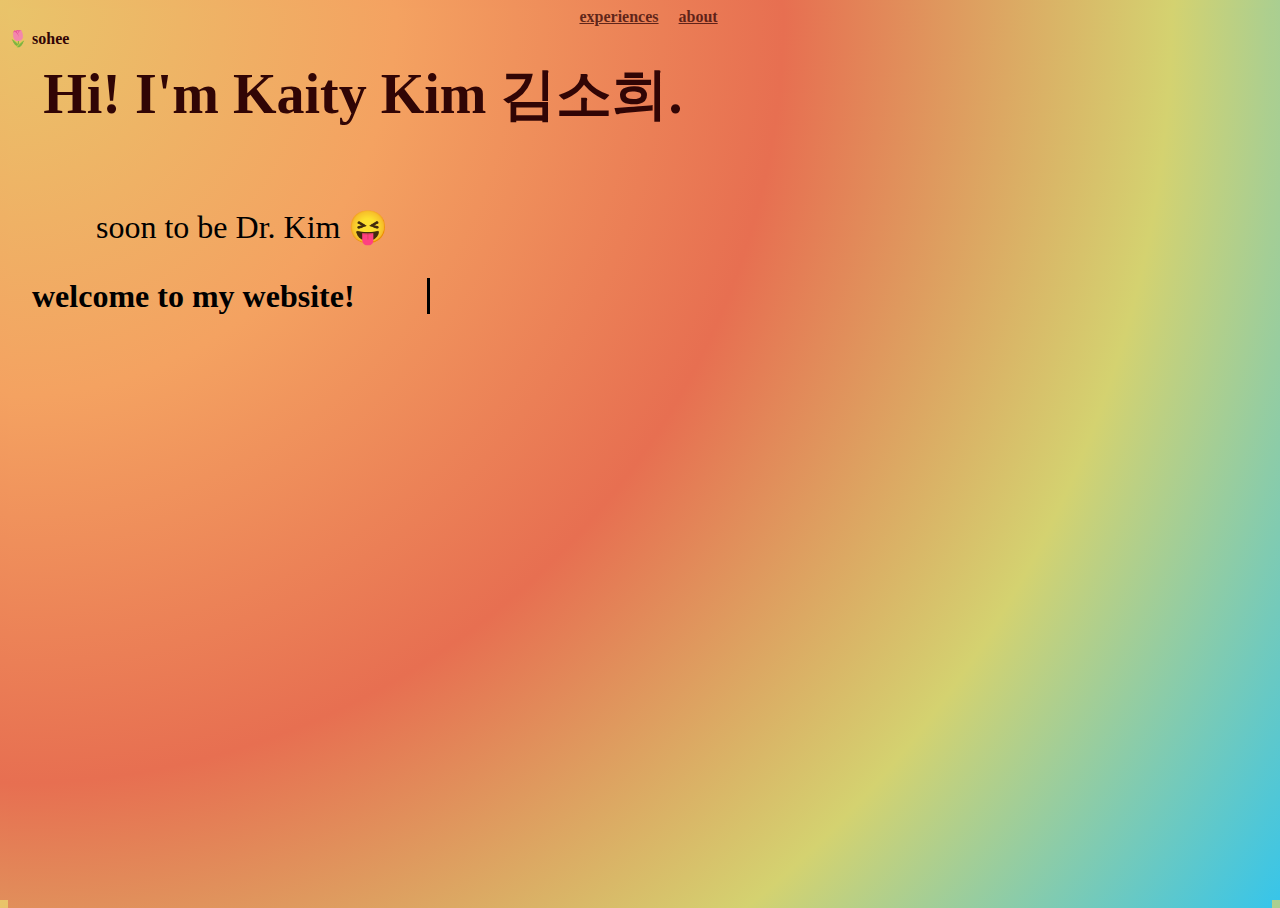
<file: index.html>
<!DOCTYPE html>
<html lang='en'>
<head>
    <title>Home Page</title>
    <!-- CITATION: Bootstrap Cover Page one-page skeleton - https://getbootstrap.com/docs/4.1/examples/cover/# -->
    <meta charset="utf-8">
    <meta name='viewport' content='width=device-width, initial-scale=1'> <!--mobile friendly bootstrap-->
    <!-- Bootstrap styles -->
    <link href="https://cdn.jsdelivr.net/npm/bootstrap@5.1.3/dist/css/bootstrap.min.css" rel="stylesheet" integrity="sha384-1BmE4kWBq78iYhFldvKuhfTAU6auU8tT94WrHftjDbrCEXSU1oBoqyl2QvZ6jIW3" crossorigin="anonymous">  
    <!-- Custom styles-->
    <link href='style.css' rel='stylesheet'>

    <script src="https://code.jquery.com/jquery-3.3.1.slim.min.js" integrity="sha384-q8i/X+965DzO0rT7abK41JStQIAqVgRVzpbzo5smXKp4YfRvH+8abtTE1Pi6jizo" crossorigin="anonymous"></script>
    <script src="https://cdn.jsdelivr.net/npm/popper.js@1.14.3/dist/umd/popper.min.js" integrity="sha384-ZMP7rVo3mIykV+2+9J3UJ46jBk0WLaUAdn689aCwoqbBJiSnjAK/l8WvCWPIPm49" crossorigin="anonymous"></script>
    <script src="https://cdn.jsdelivr.net/npm/bootstrap@4.1.3/dist/js/bootstrap.min.js" integrity="sha384-ChfqqxuZUCnJSK3+MXmPNIyE6ZbWh2IMqE241rYiqJxyMiZ6OW/JmZQ5stwEULTy" crossorigin="anonymous"></script>
    <script src="index.js"></script>
    <script src="index.min.js"></script>
    <script src='main.js'></script>

</head>

<body class='text-center'>
    <div class='cover-container d-flex w-100 h-100 p-3 mx-auto flex-column'>
        
        
        <!-- Header nav bar -->
        <header class='masthead mb-5'>

            <div class='inner'> 
                <a href='index.html'><h4 class='masthead-brand'> &#127799; sohee</h4></a>
                <nav class='nav nav-masthead justify-content-center'>
                    <a class='nav-link' href='experiences.html'>experiences</a>
                    <a class='nav-link' href='about.html'>about</a>
            </div>
        </header>

        <!-- Main Content for Home Page -->
        <main role='main' class='inner cover my-auto'>
            <h1 class='cover-heading'> Hi! I'm Kaity Kim 김소희. </h1>
            <p class='lead'>soon to be Dr. Kim &#128541;</p> 
            <div class='tt-holder'>
                <p class='tt'>welcome to my website!</p>
                <p class='tt'>feel free to reach out to me</p>
                <p class='tt'>i love meeting new people!</p>
                <p class='tt'>i play tennis</p>
                <p class='tt'>ice cream makes me happy</p>
                <h1 class='ttt'></h1>
            </div>            

            
           
        </main>
        
    </div>


    

  
</body>

</html>
</file>
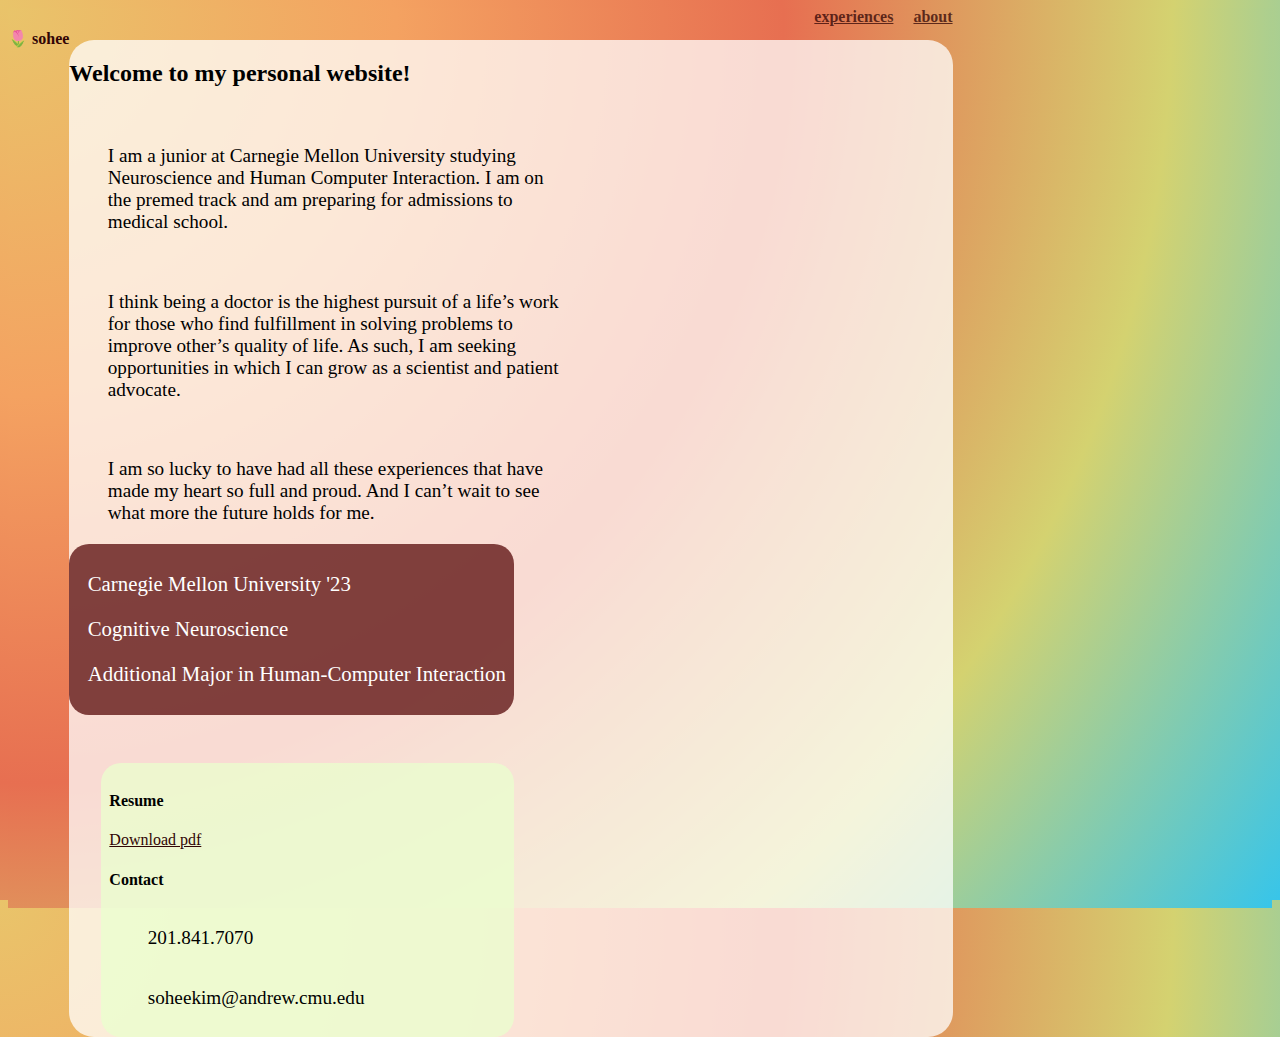
<file: about.html>
<!DOCTYPE html>
<html lang='en'>
<head>
    <title>Home Page</title>
    <meta charset="utf-8">
    <meta name='viewport' content='width=device-width, initial-scale=1'> <!--mobile friendly bootstrap-->
    <!-- Bootstrap styles -->
    <link href="https://cdn.jsdelivr.net/npm/bootstrap@5.1.3/dist/css/bootstrap.min.css" rel="stylesheet" integrity="sha384-1BmE4kWBq78iYhFldvKuhfTAU6auU8tT94WrHftjDbrCEXSU1oBoqyl2QvZ6jIW3" crossorigin="anonymous">  
    <!-- Custom styles-->
    <link href='style.css' rel='stylesheet'>

    <script src="https://code.jquery.com/jquery-3.3.1.slim.min.js" integrity="sha384-q8i/X+965DzO0rT7abK41JStQIAqVgRVzpbzo5smXKp4YfRvH+8abtTE1Pi6jizo" crossorigin="anonymous"></script>
    <script src="https://cdn.jsdelivr.net/npm/popper.js@1.14.3/dist/umd/popper.min.js" integrity="sha384-ZMP7rVo3mIykV+2+9J3UJ46jBk0WLaUAdn689aCwoqbBJiSnjAK/l8WvCWPIPm49" crossorigin="anonymous"></script>
    <script src="https://cdn.jsdelivr.net/npm/bootstrap@4.1.3/dist/js/bootstrap.min.js" integrity="sha384-ChfqqxuZUCnJSK3+MXmPNIyE6ZbWh2IMqE241rYiqJxyMiZ6OW/JmZQ5stwEULTy" crossorigin="anonymous"></script>
    <script src="index.js"></script>
    <script src="index.min.js"></script>
    <script src='main.js'></script>

</head>
<body class='text-center'>
    <div class='cover-container d-flex w-100 h-100 p-3 mx-auto flex-column'>
        
        
        <!-- Header nav bar -->
        <header class='masthead mb-5'>
            <div class='inner'> 
                <a href='index.html'><h4 class='masthead-brand'> &#127799; sohee</h4></a>
                <nav class='nav nav-masthead justify-content-center'>
                    <a class='nav-link' href='experiences.html'>experiences</a>
                    <a class='nav-link' href='about.html'>about</a>
                </nav>
            </div>
        </header>
        <!-- White Container -->
        <div id='flexx' class='whitecontainer d-flex w-auto h-auto'>
            <div class='container mx-3 about-text w-auto my-3'>
                <h2> Welcome to my personal website! </h2>
                <p> I am a junior at Carnegie Mellon University studying Neuroscience and Human Computer Interaction. I am on the premed track and am preparing for admissions to medical school.</p>
                <p>I think being a doctor is the highest pursuit of a life’s work for those who find fulfillment in solving problems to improve other’s quality of life. 
                    As such, I am seeking opportunities in which I can grow as a scientist and patient advocate.</p>
                <p>I am so lucky to have had all these experiences that have made my heart so full and proud. And I can’t wait to see what more the future holds for me.</p>
            </div>

            <div class='container my-4 w-auto '>
                <div class='resume-container w-auto mx-auto'> 
                    <p class='resume-text my-auto'>Carnegie Mellon University '23</p>
                    <p class='resume-text'>Cognitive Neuroscience</p>
                    <p class='resume-text'>Additional Major in Human-Computer Interaction</p>
                </div>
                <div class='transparent-container  w-auto mx-auto '>
                    <h4 class='my-3 mx-2'>Resume</h4> 
                    <a href='SoheeKim-CV .pdf' class='mx-5'> Download pdf </a>
                    <h4 class='my-4 mx-2'>Contact</h4> 
                    <p class='my-2'>201.841.7070</p>
                    <p class='my-2'> soheekim@andrew.cmu.edu</p> 
                </div>
            </div>
        </div>
     <div>


</html>
</file>
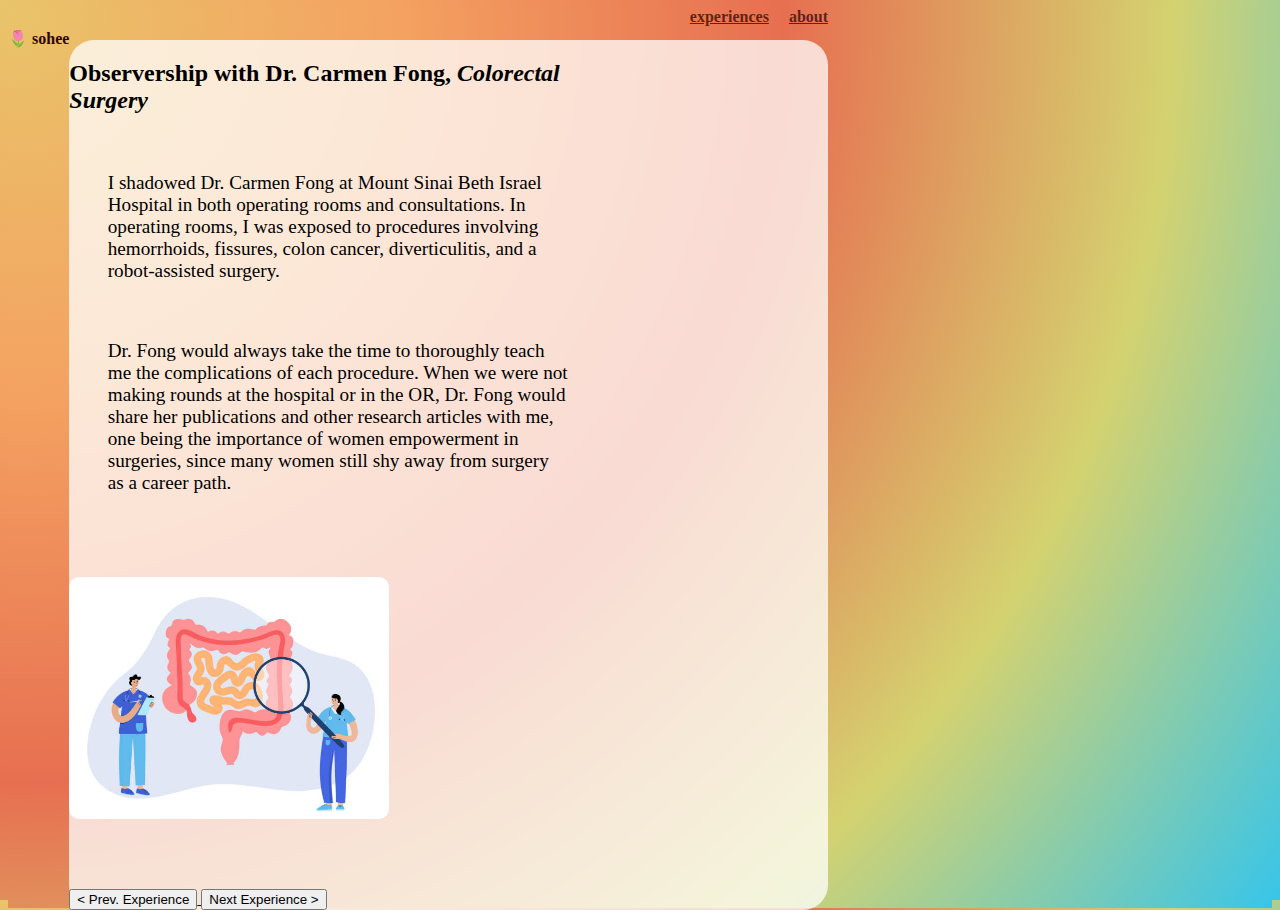
<file: carmen.html>
<!DOCTYPE html>
<html lang='en'>
<head>
    <title>Home Page</title>
    <meta charset="utf-8">
    <meta name='viewport' content='width=device-width, initial-scale=1'> <!--mobile friendly bootstrap-->
    <!-- Bootstrap styles -->
    <link href="https://cdn.jsdelivr.net/npm/bootstrap@5.1.3/dist/css/bootstrap.min.css" rel="stylesheet" integrity="sha384-1BmE4kWBq78iYhFldvKuhfTAU6auU8tT94WrHftjDbrCEXSU1oBoqyl2QvZ6jIW3" crossorigin="anonymous">  
    <!-- Custom styles-->
    <link href='style.css' rel='stylesheet'>

    <script src="https://code.jquery.com/jquery-3.3.1.slim.min.js" integrity="sha384-q8i/X+965DzO0rT7abK41JStQIAqVgRVzpbzo5smXKp4YfRvH+8abtTE1Pi6jizo" crossorigin="anonymous"></script>
    <script src="https://cdn.jsdelivr.net/npm/popper.js@1.14.3/dist/umd/popper.min.js" integrity="sha384-ZMP7rVo3mIykV+2+9J3UJ46jBk0WLaUAdn689aCwoqbBJiSnjAK/l8WvCWPIPm49" crossorigin="anonymous"></script>
    <script src="https://cdn.jsdelivr.net/npm/bootstrap@4.1.3/dist/js/bootstrap.min.js" integrity="sha384-ChfqqxuZUCnJSK3+MXmPNIyE6ZbWh2IMqE241rYiqJxyMiZ6OW/JmZQ5stwEULTy" crossorigin="anonymous"></script>
    <script src="index.js"></script>
    <script src="index.min.js"></script>
    <script src='main.js'></script>

</head>
<body class='text-center'>
    <!-- CITATION: Bootstrap Card Deck - https://getbootstrap.com/docs/4.0/components/card/#card-decks -->
    <div class='cover-container d-flex w-100 h-100 p-3 mx-auto flex-column'>
        <!-- Header nav bar -->
        <header class='masthead mb-5'>
            <div class='inner'> 
                <a href='index.html'><h4 class='masthead-brand'> &#127799; sohee</h4></a>
                <nav class='nav nav-masthead justify-content-center'>
                    <a class='nav-link' href='experiences.html'>experiences</a>
                    <a class='nav-link' href='about.html'>about</a>
                </nav>
            </div>
        </header>

        <!-- White Container -->
        <div id='flexx'  class='whitecontainer d-flex w-200 h-auto' >
            <div class='container about-text my-3'>
                <h2> Observership with Dr. Carmen Fong, <em>Colorectal Surgery</em></h2>

                <p>I shadowed Dr. Carmen Fong at Mount Sinai Beth Israel Hospital in both operating rooms and consultations. In operating rooms, I was exposed to procedures involving hemorrhoids, fissures, colon cancer, diverticulitis, and a robot-assisted surgery. </p>
                <p> Dr. Fong would always take the time to thoroughly teach me the complications of each procedure. When we were not making rounds at the hospital or in the OR, Dr. Fong would share her publications and other research articles with me, one being the importance of women empowerment in surgeries, since many women still shy away from surgery as a career path. </p>
              
            </div>

            <div class='container w-50 my-4'>
                <div class=' mx-auto'> 
                    <img src="colon.jpeg" class="img-fluid details-img shadow" alt="colon cancer clipart">

                </div>
                <div class='p-5 mx-auto'>
                    <a href='soojin.html'>
                        <button type="button" class="btn btn-primary shadow-sm"> < Prev. Experience </button>
                    </a>
                    <a href='docs.html'>
                        <button type="button" class="btn btn-primary shadow-sm"> Next Experience > </button>
                    </a> 

                </div>
            </div>
        </div>
</body>

</html>
</file>
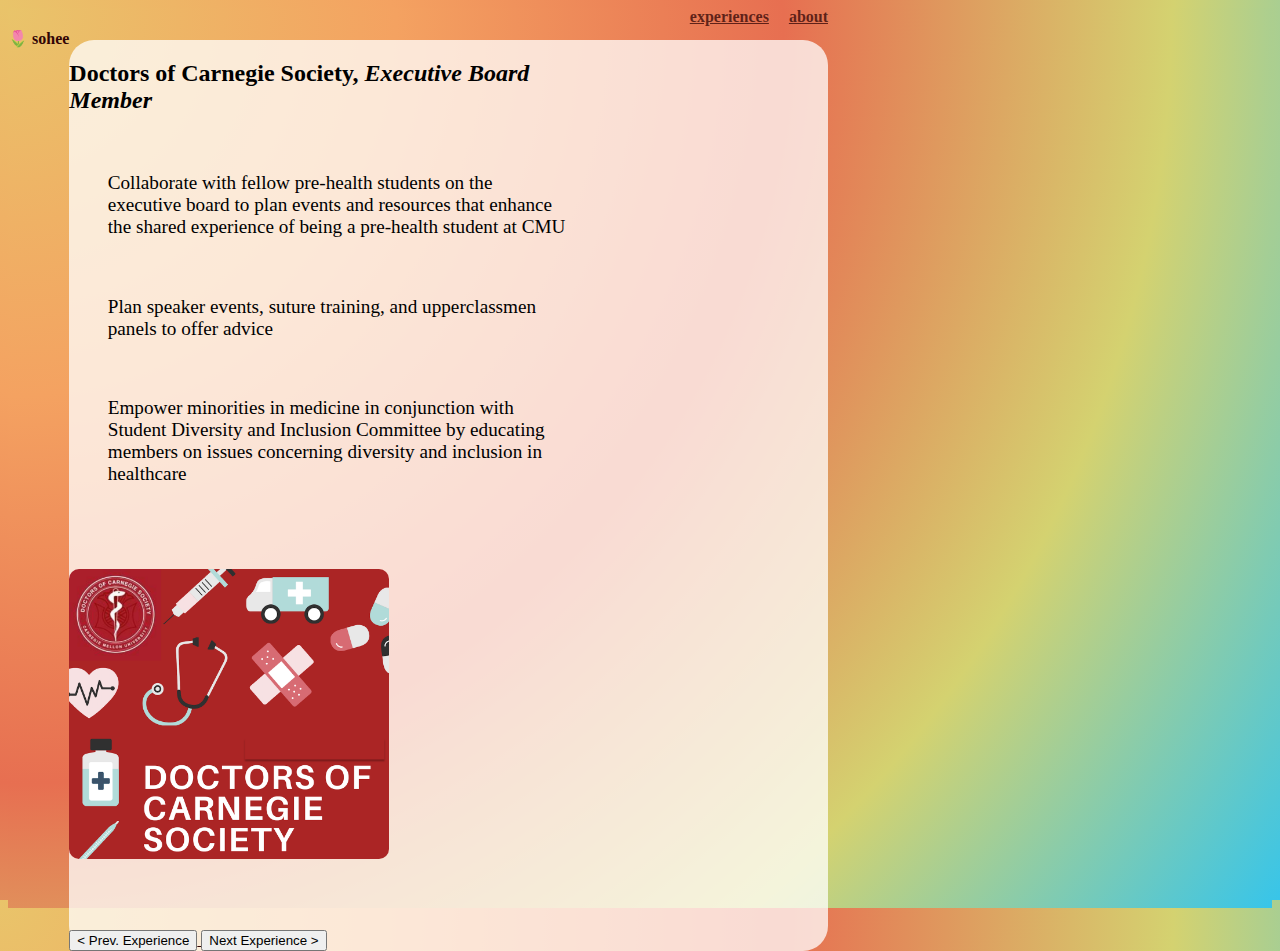
<file: docs.html>
<!DOCTYPE html>
<html lang='en'>
<head>
    <title>Home Page</title>
    <meta charset="utf-8">
    <meta name='viewport' content='width=device-width, initial-scale=1'> <!--mobile friendly bootstrap-->
    <!-- Bootstrap styles -->
    <link href="https://cdn.jsdelivr.net/npm/bootstrap@5.1.3/dist/css/bootstrap.min.css" rel="stylesheet" integrity="sha384-1BmE4kWBq78iYhFldvKuhfTAU6auU8tT94WrHftjDbrCEXSU1oBoqyl2QvZ6jIW3" crossorigin="anonymous">  
    <!-- Custom styles-->
    <link href='style.css' rel='stylesheet'>

    <script src="https://code.jquery.com/jquery-3.3.1.slim.min.js" integrity="sha384-q8i/X+965DzO0rT7abK41JStQIAqVgRVzpbzo5smXKp4YfRvH+8abtTE1Pi6jizo" crossorigin="anonymous"></script>
    <script src="https://cdn.jsdelivr.net/npm/popper.js@1.14.3/dist/umd/popper.min.js" integrity="sha384-ZMP7rVo3mIykV+2+9J3UJ46jBk0WLaUAdn689aCwoqbBJiSnjAK/l8WvCWPIPm49" crossorigin="anonymous"></script>
    <script src="https://cdn.jsdelivr.net/npm/bootstrap@4.1.3/dist/js/bootstrap.min.js" integrity="sha384-ChfqqxuZUCnJSK3+MXmPNIyE6ZbWh2IMqE241rYiqJxyMiZ6OW/JmZQ5stwEULTy" crossorigin="anonymous"></script>
    <script src="index.js"></script>
    <script src="index.min.js"></script>
    <script src='main.js'></script>

</head>
<body class='text-center'>
    <!-- CITATION: Bootstrap Card Deck - https://getbootstrap.com/docs/4.0/components/card/#card-decks -->
    <div class='cover-container d-flex w-100 h-100 p-3 mx-auto flex-column'>
        <!-- Header nav bar -->
        <header class='masthead mb-5'>
            <div class='inner'> 
                <a href='index.html'><h4 class='masthead-brand'> &#127799; sohee</h4></a>
                <nav class='nav nav-masthead justify-content-center'>
                    <a class='nav-link' href='experiences.html'>experiences</a>
                    <a class='nav-link' href='about.html'>about</a>
                </nav>
            </div>
        </header>

        <!-- White Container -->
        <div id='flexx' class='whitecontainer d-flex w-200 h-auto' >
            <div class='container about-text my-3'>
                <h2> Doctors of Carnegie Society, <em>Executive Board Member</em></h2>
                <p>Collaborate with fellow pre-health students on the executive board to plan events and resources that enhance the shared experience of being a pre-health student at CMU</p>
                <p>Plan speaker events, suture training, and upperclassmen panels to offer advice</p>
                <p>Empower minorities in medicine in conjunction with Student Diversity and Inclusion
                    Committee by educating members on issues concerning diversity and inclusion in healthcare</p>
            </div>

            <div class='container w-50 my-4'>
                <div class=' mx-auto'> 
                    <img src="docs.png" class="img-fluid details-img shadow" alt="colon cancer clipart">

                </div>
                <div class='p-5 mx-auto'>
                    <a href='carmen.html'>
                        <button type="button" class="btn btn-primary shadow-sm"> < Prev. Experience </button>
                    </a>
                    <a href='kasa.html'>
                        <button type="button" class="btn btn-primary shadow-sm"> Next Experience > </button>
                    </a> 

                </div>
            </div>
        </div>
</body>

</html>
</file>
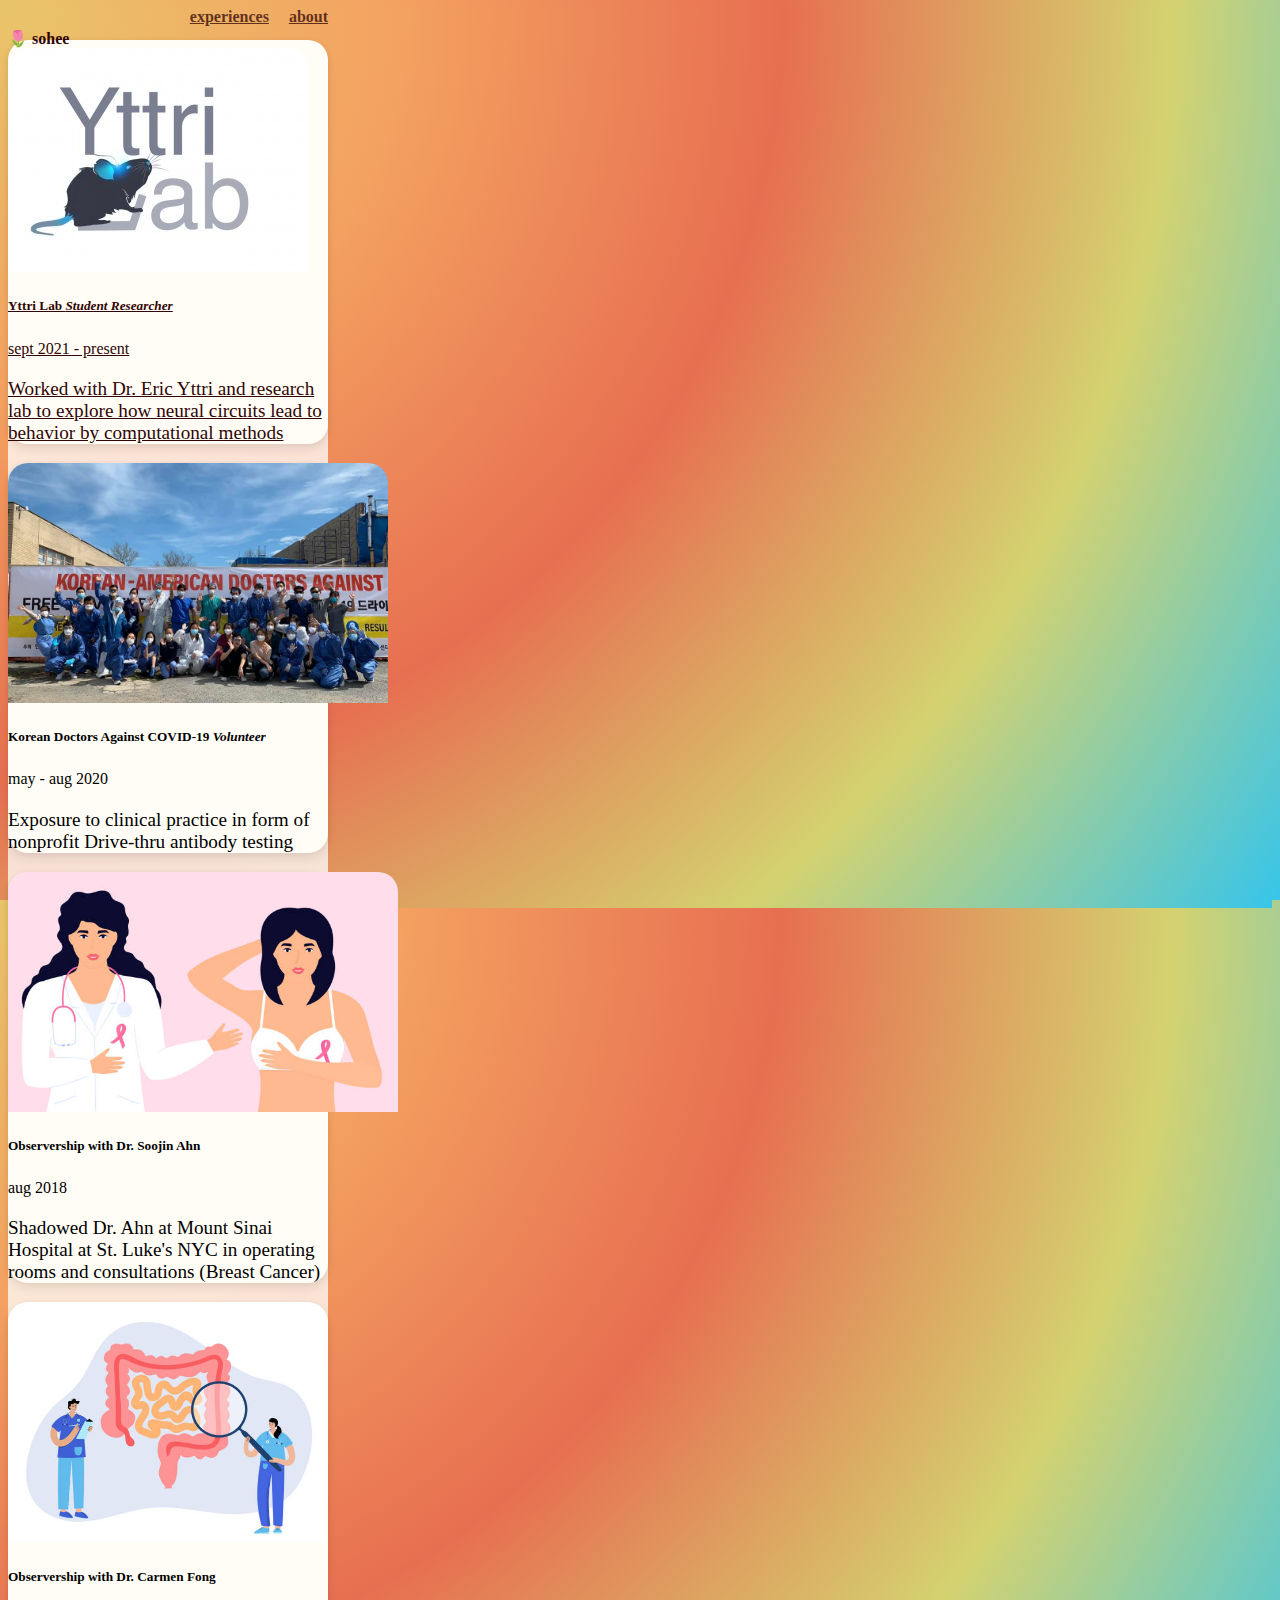
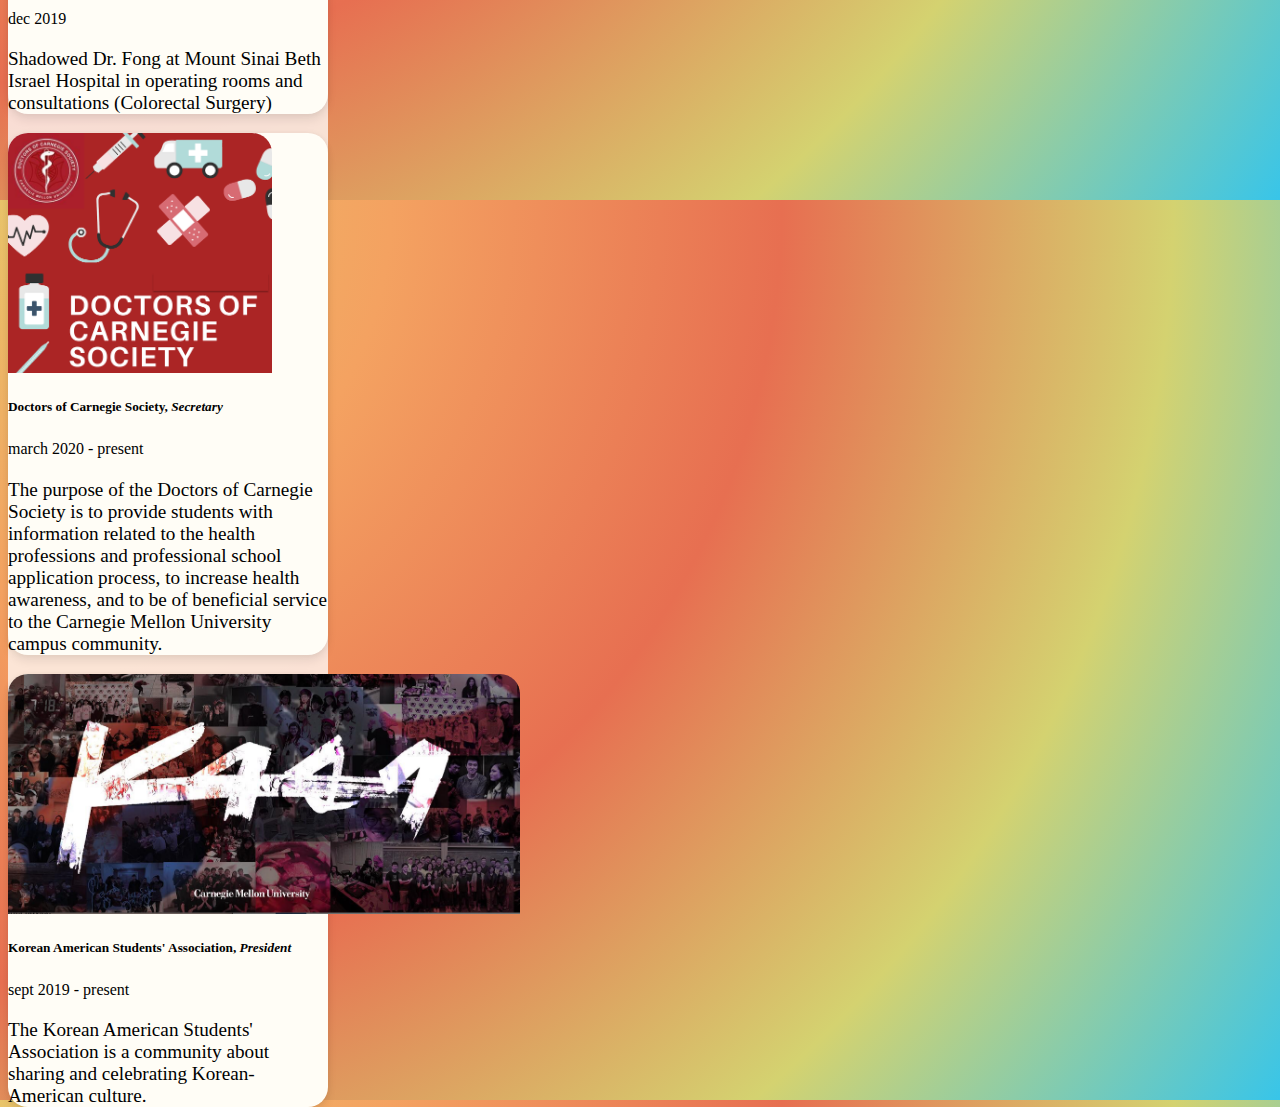
<file: experiences.html>
<!DOCTYPE html>
<html lang='en'>
<head>
    <title>Home Page</title>
    <meta charset="utf-8">
    <meta name='viewport' content='width=device-width, initial-scale=1'> <!--mobile friendly bootstrap-->
    <!-- Bootstrap styles -->
    <link href="https://cdn.jsdelivr.net/npm/bootstrap@5.1.3/dist/css/bootstrap.min.css" rel="stylesheet" integrity="sha384-1BmE4kWBq78iYhFldvKuhfTAU6auU8tT94WrHftjDbrCEXSU1oBoqyl2QvZ6jIW3" crossorigin="anonymous">  
    <!-- Custom styles-->
    <link href='style.css' rel='stylesheet'>

    <script src="https://code.jquery.com/jquery-3.3.1.slim.min.js" integrity="sha384-q8i/X+965DzO0rT7abK41JStQIAqVgRVzpbzo5smXKp4YfRvH+8abtTE1Pi6jizo" crossorigin="anonymous"></script>
    <script src="https://cdn.jsdelivr.net/npm/popper.js@1.14.3/dist/umd/popper.min.js" integrity="sha384-ZMP7rVo3mIykV+2+9J3UJ46jBk0WLaUAdn689aCwoqbBJiSnjAK/l8WvCWPIPm49" crossorigin="anonymous"></script>
    <script src="https://cdn.jsdelivr.net/npm/bootstrap@4.1.3/dist/js/bootstrap.min.js" integrity="sha384-ChfqqxuZUCnJSK3+MXmPNIyE6ZbWh2IMqE241rYiqJxyMiZ6OW/JmZQ5stwEULTy" crossorigin="anonymous"></script>
    <script src="index.js"></script>
    <script src="index.min.js"></script>
    <script src='main.js'></script>

</head>
<body class='text-center'>
    <!-- CITATION: Bootstrap Card Deck - https://getbootstrap.com/docs/4.0/components/card/#card-decks -->
    <div class='cover-container d-flex w-100 h-100 p-3 mx-auto flex-column'>
        <!-- Header nav bar -->
        <header class='masthead mb-5'>
            <div class='inner'> 
                <a href='index.html'><h4 class='masthead-brand'> &#127799; sohee</h4></a>
                <nav class='nav nav-masthead justify-content-center'>
                    <a class='nav-link' href='experiences.html'>experiences</a>
                    <a class='nav-link' href='about.html'>about</a>
                </nav>
            </div>
        </header>

        <!-- White Container -->
        <div class='whitecontainer d-flex w-200 h-auto' >
            <div class="row row-cols-1 row-cols-md-3 my-3 mx-3">
                <div class="col mb-5">
                    <!-- Yttri Lab Card 1 -->
                    <div class="card ">
                        <a class="card-block stretched-link text-decoration-none" href='yttri.html'>
                            <img src="yttrilab.jpeg" class="card-img-top " alt="Yttri Lab image">
                            <div class="card-body ">
                                <h5 class="card-title">Yttri Lab <em>Student Researcher</em></h5>
                                <p class="card-text"><small class="text-muted">sept 2021 - present</small></p>
                                <p class="card-text">Worked with Dr. Eric Yttri and research lab to explore how neural circuits lead to behavior by computational methods</p>
                            </div>
                        </a>
                    </div>
                </div>
                <div class="col mb-4">
                    <!-- KDACovid19 Card 2 -->
                    <div class="card">
                        <a class="card-block stretched-link text-decoration-none" href='kdac.html'></a>
                            <img src="kdacovid.jpeg" class="card-img-top " alt="KDACovid19 image">
                            <div class="card-body ">
                            <h5 class="card-title">Korean Doctors Against COVID-19 <em>Volunteer</em></h5>
                            <p class="card-text"><small class="text-muted">may - aug 2020</small></p>

                            <p class="card-text">Exposure to clinical practice in form of nonprofit Drive-thru antibody testing</p>
                            </div>
                        </a>
                    </div>
                </div>
                <div class="col mb-4">
                    <!-- Observership Card 3 -->
                    <div class="card">
                        <a class="card-block stretched-link text-decoration-none" href='soojin.html'></a>
                            <img src="breastCancer.jpeg" class="card-img-top" alt="Breast Cancer clipart">
                            <div class="card-body">
                            <h5 class="card-title">Observership with Dr. Soojin Ahn</h5>
                            <p class="card-text"><small class="text-muted">aug 2018</small></p>
                            <p class="card-text">Shadowed Dr. Ahn at Mount Sinai Hospital at St. Luke's NYC in operating rooms and consultations (Breast Cancer)</p>
                            </div>
                        </a>
                    </div>
                </div>
                <div class="col mb-4">
                    <!-- Observership Card 4 -->
                    <div class="card">
                        <a class="card-block stretched-link text-decoration-none" href='carmen.html'></a>
                            <img src="colon.jpeg" class="card-img-top" alt="Colon cancer clipart">
                            <div class="card-body">
                            <h5 class="card-title">Observership with Dr. Carmen Fong</h5>
                            <p class="card-text"><small class="text-muted">dec 2019</small></p>
                            <p class="card-text">Shadowed Dr. Fong at Mount Sinai Beth Israel Hospital in operating rooms and consultations (Colorectal Surgery)</p>
                            </div>
                        </a>
                    </div>
                </div>
                <div class="col mb-4">
                    <!-- DOCS Card 5 -->
                    <div class="card">
                        <a class="card-block stretched-link text-decoration-none" href='docs.html'></a>
                            <img src="docs.png" class="card-img-top" alt="DOCSclipart">
                            <div class="card-body">
                            <h5 class="card-title">Doctors of Carnegie Society, <em>Secretary</em></h5>
                            <p class="card-text"><small class="text-muted">march 2020 - present </small></p>
                            <p class="card-text">The purpose of the Doctors of Carnegie Society is to provide students with information related to the health professions and professional school application process, to increase health awareness, and to be of beneficial service to the Carnegie Mellon University campus community. </p>
                            </div>
                        </a>
                    </div>
                </div>
                <div class="col mb-4">
                    <!-- KASA Card 5 -->
                    <div class="card">
                        <a class="card-block stretched-link text-decoration-none" href='kasa.html'></a>
                            <img src="kasa.png" class="card-img-top" alt="KASA clipart">
                            <div class="card-body">
                            <h5 class="card-title">Korean American Students' Association, <em>President</em></h5>
                            <p class="card-text"><small class="text-muted">sept 2019 - present </small></p>
                            <p class="card-text">The Korean American Students' Association is a community about sharing and celebrating Korean-American culture. </p>
                            </div>
                        </a>
                    </div>
                </div>
              </div>
            
       </div>
    <div>
</body>

</html>
</file>
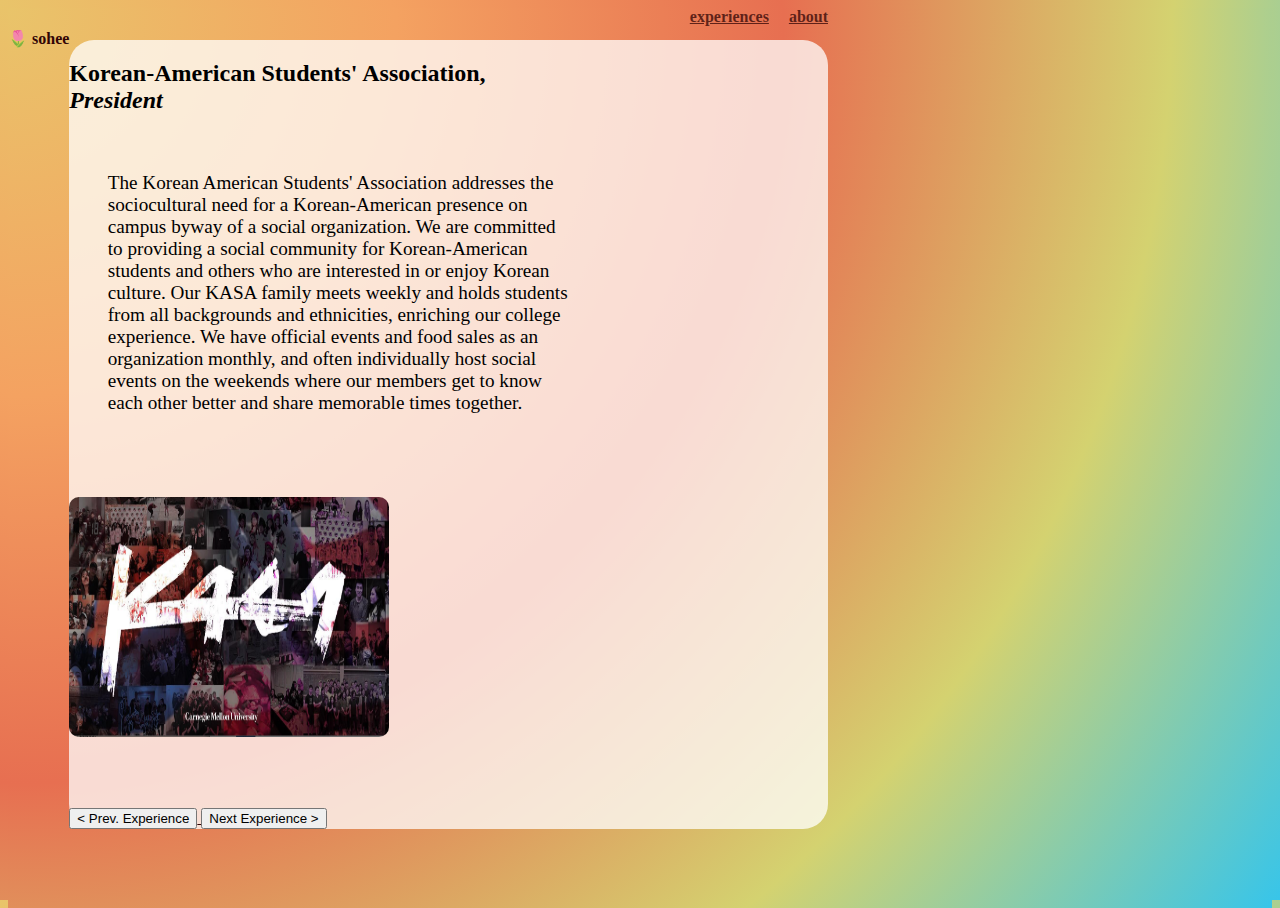
<file: kasa.html>
<!DOCTYPE html>
<html lang='en'>
<head>
    <title>Home Page</title>
    <meta charset="utf-8">
    <meta name='viewport' content='width=device-width, initial-scale=1'> <!--mobile friendly bootstrap-->
    <!-- Bootstrap styles -->
    <link href="https://cdn.jsdelivr.net/npm/bootstrap@5.1.3/dist/css/bootstrap.min.css" rel="stylesheet" integrity="sha384-1BmE4kWBq78iYhFldvKuhfTAU6auU8tT94WrHftjDbrCEXSU1oBoqyl2QvZ6jIW3" crossorigin="anonymous">  
    <!-- Custom styles-->
    <link href='style.css' rel='stylesheet'>

    <script src="https://code.jquery.com/jquery-3.3.1.slim.min.js" integrity="sha384-q8i/X+965DzO0rT7abK41JStQIAqVgRVzpbzo5smXKp4YfRvH+8abtTE1Pi6jizo" crossorigin="anonymous"></script>
    <script src="https://cdn.jsdelivr.net/npm/popper.js@1.14.3/dist/umd/popper.min.js" integrity="sha384-ZMP7rVo3mIykV+2+9J3UJ46jBk0WLaUAdn689aCwoqbBJiSnjAK/l8WvCWPIPm49" crossorigin="anonymous"></script>
    <script src="https://cdn.jsdelivr.net/npm/bootstrap@4.1.3/dist/js/bootstrap.min.js" integrity="sha384-ChfqqxuZUCnJSK3+MXmPNIyE6ZbWh2IMqE241rYiqJxyMiZ6OW/JmZQ5stwEULTy" crossorigin="anonymous"></script>
    <script src="index.js"></script>
    <script src="index.min.js"></script>
    <script src='main.js'></script>

</head>
<body class='text-center'>
    <!-- CITATION: Bootstrap Card Deck - https://getbootstrap.com/docs/4.0/components/card/#card-decks -->
    <div class='cover-container d-flex w-100 h-100 p-3 mx-auto flex-column'>
        <!-- Header nav bar -->
        <header class='masthead mb-5'>
            <div class='inner'> 
                <a href='index.html'><h4 class='masthead-brand'> &#127799; sohee</h4></a>
                <nav class='nav nav-masthead justify-content-center'>
                    <a class='nav-link' href='experiences.html'>experiences</a>
                    <a class='nav-link' href='about.html'>about</a>
                </nav>
            </div>
        </header>

        <!-- White Container -->
        <div id='flexx'  class='whitecontainer d-flex w-200 h-auto' >
            <div class='container about-text my-3'>
                <h2> Korean-American Students' Association, <em>President</em></h2>
                <p>The Korean American Students' Association addresses the sociocultural need for a Korean-American presence on campus byway of a social organization. We are committed to providing a social community for Korean-American students and others who are interested in or enjoy Korean culture. Our KASA family meets weekly and holds students from all backgrounds and ethnicities, enriching our college experience. We have official events and food sales as an organization monthly, and often individually host social events on the weekends where our members get to know each other better and share memorable times together.</p>
                
            </div>

            <div class='container w-50 my-4'>
                <div class=' mx-auto'> 
                    <img src="kasa.png" class="img-fluid details-img shadow" alt="colon cancer clipart">

                </div>
                <div class='p-5 mx-auto'>
                    <a href='docs.html'>
                        <button type="button" class="btn btn-primary shadow-sm"> < Prev. Experience </button>
                    </a>
                    <button type="button" class="btn btn-secondary shadow-sm"> Next Experience > </button>

                </div>
            </div>
        </div>
</body>

</html>
</file>
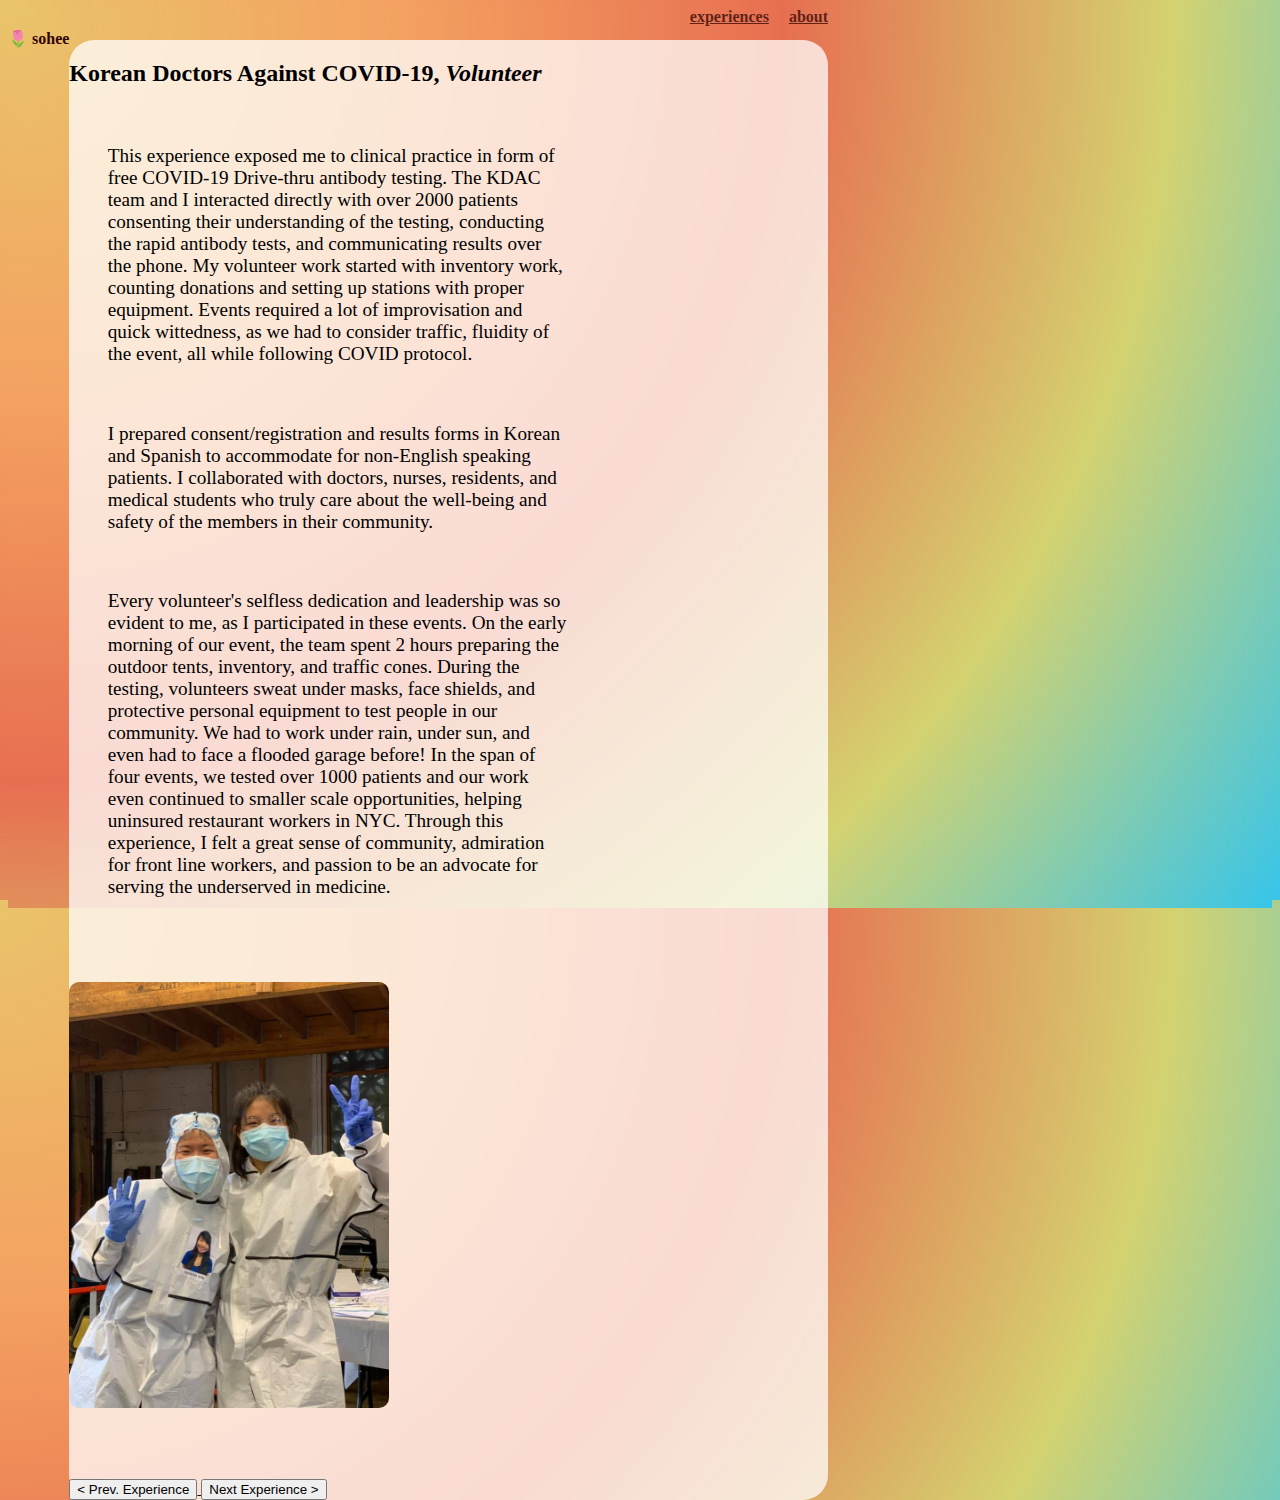
<file: kdac.html>
<!DOCTYPE html>
<html lang='en'>
<head>
    <title>Home Page</title>
    <meta charset="utf-8">
    <meta name='viewport' content='width=device-width, initial-scale=1'> <!--mobile friendly bootstrap-->
    <!-- Bootstrap styles -->
    <link href="https://cdn.jsdelivr.net/npm/bootstrap@5.1.3/dist/css/bootstrap.min.css" rel="stylesheet" integrity="sha384-1BmE4kWBq78iYhFldvKuhfTAU6auU8tT94WrHftjDbrCEXSU1oBoqyl2QvZ6jIW3" crossorigin="anonymous">  
    <!-- Custom styles-->
    <link href='style.css' rel='stylesheet'>

    <script src="https://code.jquery.com/jquery-3.3.1.slim.min.js" integrity="sha384-q8i/X+965DzO0rT7abK41JStQIAqVgRVzpbzo5smXKp4YfRvH+8abtTE1Pi6jizo" crossorigin="anonymous"></script>
    <script src="https://cdn.jsdelivr.net/npm/popper.js@1.14.3/dist/umd/popper.min.js" integrity="sha384-ZMP7rVo3mIykV+2+9J3UJ46jBk0WLaUAdn689aCwoqbBJiSnjAK/l8WvCWPIPm49" crossorigin="anonymous"></script>
    <script src="https://cdn.jsdelivr.net/npm/bootstrap@4.1.3/dist/js/bootstrap.min.js" integrity="sha384-ChfqqxuZUCnJSK3+MXmPNIyE6ZbWh2IMqE241rYiqJxyMiZ6OW/JmZQ5stwEULTy" crossorigin="anonymous"></script>
    <script src="index.js"></script>
    <script src="index.min.js"></script>
    <script src='main.js'></script>

</head>
<body class='text-center'>
    <!-- CITATION: Bootstrap Card Deck - https://getbootstrap.com/docs/4.0/components/card/#card-decks -->
    <div class='cover-container d-flex w-100 h-100 p-3 mx-auto flex-column'>
        <!-- Header nav bar -->
        <header class='masthead mb-5'>
            <div class='inner'> 
                <a href='index.html'><h4 class='masthead-brand'> &#127799; sohee</h4></a>
                <nav class='nav nav-masthead justify-content-center'>
                    <a class='nav-link' href='experiences.html'>experiences</a>
                    <a class='nav-link' href='about.html'>about</a>
                </nav>
            </div>
        </header>

        <!-- White Container -->
        <div id='flexx'  class='whitecontainer d-flex w-200 h-auto' >
            <div class='container about-text my-3'>
                <h2> Korean Doctors Against COVID-19, <em> Volunteer</em> </h2>
                <p> This experience exposed me to clinical practice in form of free COVID-19 Drive-thru antibody testing. The KDAC team and I interacted directly with over 2000 patients consenting their understanding of the testing, conducting the rapid antibody tests, and communicating results over the phone. My volunteer work started with inventory work, counting donations and setting up stations with proper equipment. 
                    Events required a lot of improvisation and quick wittedness, as we had to consider traffic, fluidity of the event, all while following COVID protocol. 
                </p>
                <p>I prepared consent/registration and results forms in Korean and Spanish to accommodate for non-English speaking patients. I collaborated with doctors, nurses, residents, and medical students who truly care about the well-being and safety of the members in their community.</p>
                <p>Every volunteer's selfless dedication and leadership was so evident to me, as I participated in these events. On the early morning of our event, the team spent 2 hours preparing the outdoor tents, inventory, and traffic cones. During the testing, volunteers sweat under masks, face shields, and protective personal equipment to test people in our community. We had to work under rain, under sun, and even had to face a flooded garage before! In the span of four events, we tested over 1000 patients and our work even continued to smaller scale opportunities, helping uninsured restaurant workers in NYC. Through this experience, I felt a great sense of community, admiration for front line workers, and passion to be an advocate for serving the underserved in medicine.</p>
            </div>

            <div class='container w-50 my-4'>
                <div class=' mx-auto'> 
                    <img src="kdac-img.jpeg" class="img-fluid details-img shadow alt="KdaCOVID-19 image">

                </div>
                <div class='p-5 mx-auto'>
                    <a href='yttri.html'>
                        <button type="button" class="btn btn-primary shadow-sm"> < Prev. Experience </button>
                    </a>
                    <a href='soojin.html'>
                        <button type="button" class="btn btn-primary shadow-sm"> Next Experience > </button>
                    </a> 

                </div>
            </div>
        </div>
</body>

</html>
</file>
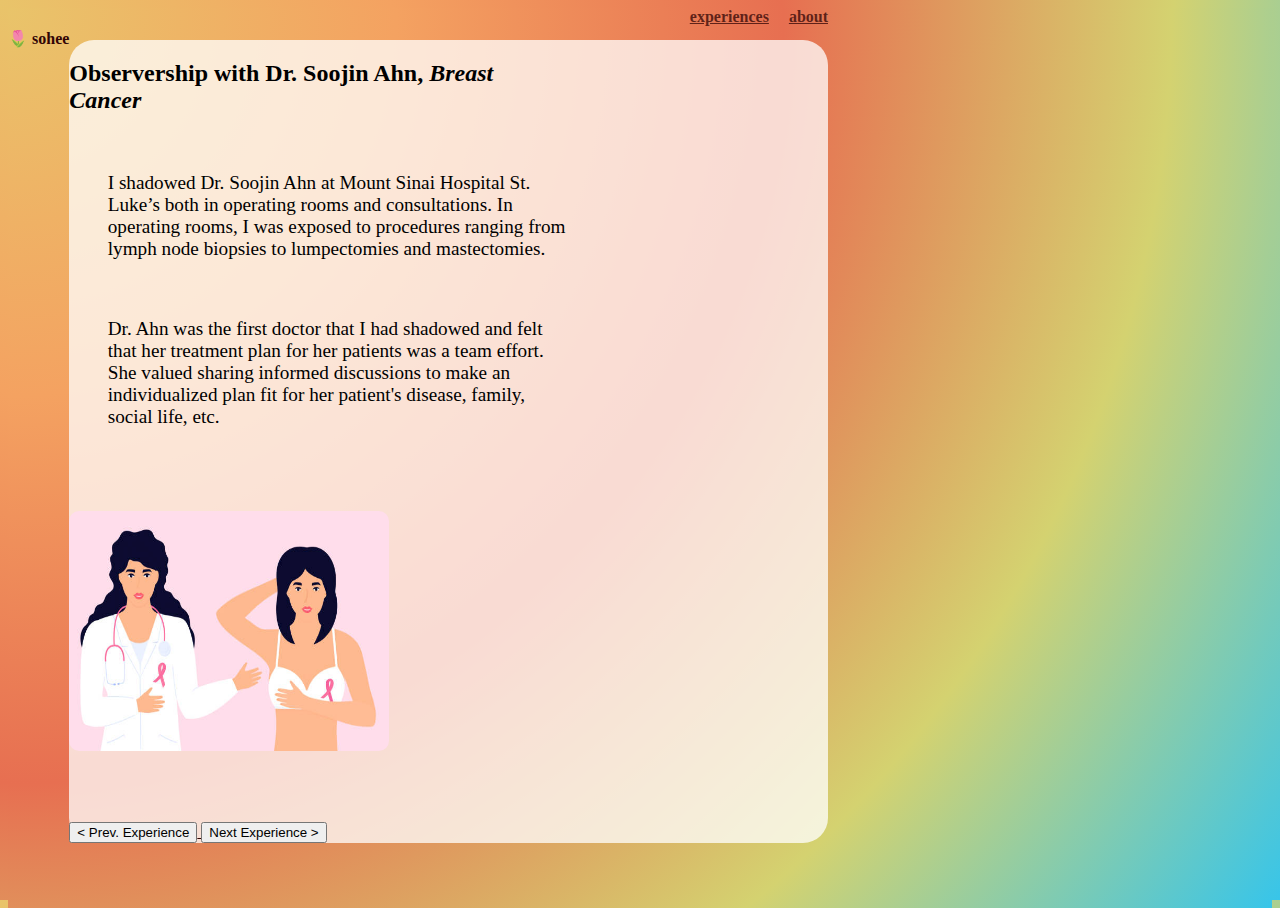
<file: soojin.html>
<!DOCTYPE html>
<html lang='en'>
<head>
    <title>Home Page</title>
    <meta charset="utf-8">
    <meta name='viewport' content='width=device-width, initial-scale=1'> <!--mobile friendly bootstrap-->
    <!-- Bootstrap styles -->
    <link href="https://cdn.jsdelivr.net/npm/bootstrap@5.1.3/dist/css/bootstrap.min.css" rel="stylesheet" integrity="sha384-1BmE4kWBq78iYhFldvKuhfTAU6auU8tT94WrHftjDbrCEXSU1oBoqyl2QvZ6jIW3" crossorigin="anonymous">  
    <!-- Custom styles-->
    <link href='style.css' rel='stylesheet'>

    <script src="https://code.jquery.com/jquery-3.3.1.slim.min.js" integrity="sha384-q8i/X+965DzO0rT7abK41JStQIAqVgRVzpbzo5smXKp4YfRvH+8abtTE1Pi6jizo" crossorigin="anonymous"></script>
    <script src="https://cdn.jsdelivr.net/npm/popper.js@1.14.3/dist/umd/popper.min.js" integrity="sha384-ZMP7rVo3mIykV+2+9J3UJ46jBk0WLaUAdn689aCwoqbBJiSnjAK/l8WvCWPIPm49" crossorigin="anonymous"></script>
    <script src="https://cdn.jsdelivr.net/npm/bootstrap@4.1.3/dist/js/bootstrap.min.js" integrity="sha384-ChfqqxuZUCnJSK3+MXmPNIyE6ZbWh2IMqE241rYiqJxyMiZ6OW/JmZQ5stwEULTy" crossorigin="anonymous"></script>
    <script src="index.js"></script>
    <script src="index.min.js"></script>
    <script src='main.js'></script>

</head>
<body class='text-center'>
    <!-- CITATION: Bootstrap Card Deck - https://getbootstrap.com/docs/4.0/components/card/#card-decks -->
    <div class='cover-container d-flex w-100 h-100 p-3 mx-auto flex-column'>
        <!-- Header nav bar -->
        <header class='masthead mb-5'>
            <div class='inner'> 
                <a href='index.html'><h4 class='masthead-brand'> &#127799; sohee</h4></a>
                <nav class='nav nav-masthead justify-content-center'>
                    <a class='nav-link' href='experiences.html'>experiences</a>
                    <a class='nav-link' href='about.html'>about</a>
                </nav>
            </div>
        </header>

        <!-- White Container -->
        <div id='flexx'  class='whitecontainer d-flex w-200 h-auto' >
            <div class='container about-text my-3'>
                <h2> Observership with Dr. Soojin Ahn, <em> Breast Cancer</em> </h2>
                <p>I shadowed Dr. Soojin Ahn at Mount Sinai Hospital St. Luke’s both in operating rooms and consultations. In operating rooms, I was exposed to procedures ranging from lymph node biopsies to lumpectomies and mastectomies. </p>
                <p>Dr. Ahn was the first doctor that I had shadowed and felt that her treatment plan for her patients was a team effort. She valued sharing informed discussions to make an individualized plan fit for her patient's disease, family, social life, etc.</p>
            </div>

            <div class='container w-50  my-4'>
                <div class=' mx-auto'> 
                    <img src="breastCancer.jpeg" class="img-fluid details-img shadow" alt="Breast Cancer clipart">
                </div>
                <div class='p-5 mx-auto'>
                    <a href='kdac.html'>
                        <button type="button" class="btn btn-primary shadow-sm"> < Prev. Experience </button>
                    </a>
                    <a href='carmen.html'>
                        <button type="button" class="btn btn-primary shadow-sm"> Next Experience > </button>
                    </a> 

                </div>
            </div>
        </div>
</body>

</html>
</file>
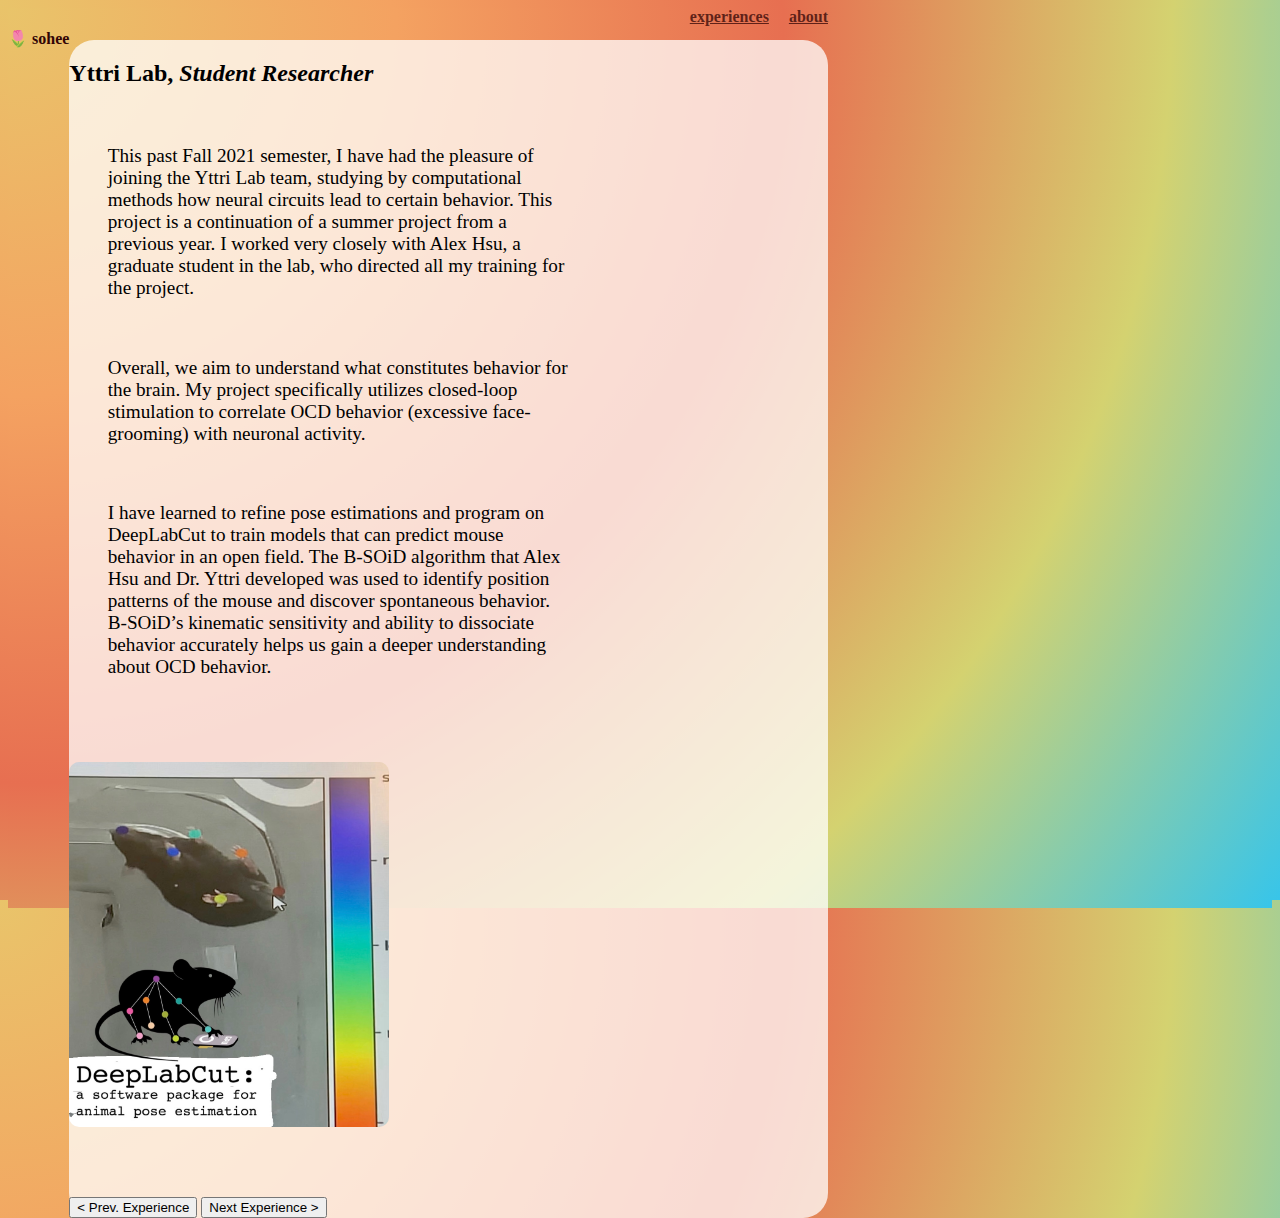
<file: yttri.html>
<!DOCTYPE html>
<html lang='en'>
<head>
    <title>Home Page</title>
    <meta charset="utf-8">
    <meta name='viewport' content='width=device-width, initial-scale=1'> <!--mobile friendly bootstrap-->
    <!-- Bootstrap styles -->
    <link href="https://cdn.jsdelivr.net/npm/bootstrap@5.1.3/dist/css/bootstrap.min.css" rel="stylesheet" integrity="sha384-1BmE4kWBq78iYhFldvKuhfTAU6auU8tT94WrHftjDbrCEXSU1oBoqyl2QvZ6jIW3" crossorigin="anonymous">  
    <!-- Custom styles-->
    <link href='style.css' rel='stylesheet'>

    <script src="https://code.jquery.com/jquery-3.3.1.slim.min.js" integrity="sha384-q8i/X+965DzO0rT7abK41JStQIAqVgRVzpbzo5smXKp4YfRvH+8abtTE1Pi6jizo" crossorigin="anonymous"></script>
    <script src="https://cdn.jsdelivr.net/npm/popper.js@1.14.3/dist/umd/popper.min.js" integrity="sha384-ZMP7rVo3mIykV+2+9J3UJ46jBk0WLaUAdn689aCwoqbBJiSnjAK/l8WvCWPIPm49" crossorigin="anonymous"></script>
    <script src="https://cdn.jsdelivr.net/npm/bootstrap@4.1.3/dist/js/bootstrap.min.js" integrity="sha384-ChfqqxuZUCnJSK3+MXmPNIyE6ZbWh2IMqE241rYiqJxyMiZ6OW/JmZQ5stwEULTy" crossorigin="anonymous"></script>
    <script src="index.js"></script>
    <script src="index.min.js"></script>
    <script src='main.js'></script>

</head>
<body class='text-center'>
    <!-- CITATION: Bootstrap Card Deck - https://getbootstrap.com/docs/4.0/components/card/#card-decks -->
    <div class='cover-container d-flex w-100 h-100 p-3 mx-auto flex-column'>
        <!-- Header nav bar -->
        <header class='masthead mb-5'>
            <div class='inner'> 
                <a href='index.html'><h4 class='masthead-brand'> &#127799; sohee</h4></a>
                <nav class='nav nav-masthead justify-content-center'>
                    <a class='nav-link' href='experiences.html'>experiences</a>
                    <a class='nav-link' href='about.html'>about</a>
                </nav>
            </div>
        </header>

        <!-- White Container -->
        <div id='flexx' class='whitecontainer d-flex w-200 h-auto' >
            <div class='container about-text my-3'>
                <h2> Yttri Lab, <em> Student Researcher</em> </h2>
                <p> This past Fall 2021 semester, I have had the pleasure of joining the Yttri Lab team, studying by computational methods how neural circuits lead to certain behavior. This project is a continuation of a summer project from a previous year. I worked very closely with Alex Hsu, a graduate student in the lab, who directed all my training for the project.</p>
                <p>Overall, we aim to understand what constitutes behavior for the brain. My project specifically utilizes closed-loop stimulation to correlate OCD behavior (excessive face-grooming) with neuronal activity. </p>
                <p>I have learned to refine pose estimations and program on DeepLabCut to train models that can predict mouse behavior in an open field. The B-SOiD algorithm that Alex Hsu and Dr. Yttri developed was used to identify position patterns of the mouse and discover spontaneous behavior. B-SOiD’s kinematic sensitivity and ability to dissociate behavior accurately helps us gain a deeper understanding about OCD behavior. </p>
            </div>

            <div  class='container w-auto my-4'>
                <div class=' mx-auto'> 
                    <img src="yttri-img.jpeg" class="img-fluid details-img shadow alt="Yttri Lab image">

                </div>
                <div class='p-5 mx-auto'>
                    <button type="button" class="btn btn-secondary shadow-sm"> < Prev. Experience </button>
                    <a href='kdac.html'>
                        <button type="button" class="btn btn-primary shadow-sm"> Next Experience > </button>
                    </a> 

                </div>
            </div>
        </div>
</body>

</html>
</file>
<file: style.css>
/*** Basic ***/
html,
body {
    height: 100%;
    background: radial-gradient(circle at top left,#E9C46A,#F4A261,#E76F51,#d4d270, rgb(56, 197, 233));
}

body {
    display: flex;

}

.cover-container {
    max-width: 70em;
  }



/*** Links ***/
a,
a:focus,
a:hover{
    color: rgb(49, 5, 5);
}


/** Header **/
.masthead {
  margin-bottom: 2rem;
}

.masthead-brand {
  margin-bottom: 0;
}

.nav-masthead .nav-link {
  padding: .25rem 0;
  font-weight: 700;
  color: rgb(49, 5, 5,0.75);
  background-color: transparent;
  border-bottom: .25rem solid transparent;
}

.nav-masthead .nav-link:hover,
.nav-masthead .nav-link:focus {
  border-bottom-color: rgb(49, 5, 5, 0.75);
}

.nav-masthead .nav-link + .nav-link {
  margin-left: 1rem;
}


.masthead-brand {
    float: left;
}
.nav-masthead {
    float: right;
  }



/** Main Content **/
.cover {
  padding: 0 1.5rem;
}


.cover-heading { 
    font-family: 'Playfair Display';
    font-weight: bold;
    font-size: 3.5em;
    padding: 0.2em;
    max-width: 36em;
    color: rgb(49, 5, 5);
}

.whitecontainer {
    background-color: rgba(255, 255, 255, 0.75);
    border-radius: 25px;

}

/** Typewriter **/
/* hides the content when page is loaded */
.tt { 
    display:none;
}

.lead {
    font-size: 2em;
}

/*blinking cursor for typewriter*/
.ttt::after { 
    content : "/0020";
    animation: pulse 1s infinite;
    color: transparent;
    border-right: 3px solid black;
    margin-left: 0px;
}

@keyframes pulse {
    0%{
       border-right: 3px solid  black;}
    50% {
       border-right: 3px solid  transparent;
    }
    100% {
       border-right: 3px solid  black;
    }
}

/*** Experiences Page - Card Deck ***/

.card {
    border-radius: 20px;
    max-width: 20em;
    background: rgb(255, 253, 246); 
    box-shadow: 0 6px 10px rgba(0,0,0,.08), 0 0 6px rgba(0,0,0,.05);
    transition: .3s transform cubic-bezier(.155,1.105,.295,1.12),.3s box-shadow,.3s -webkit-transform cubic-bezier(.155,1.105,.295,1.12);
    cursor: pointer;
}

/**** CITATION: Hover Bootstrap Card Effects created by Corey: https://ordinarycoders.com/blog/article/codepen-bootstrap-card-hovers ***/

.card:hover{
    transform: scale(1.05);
    box-shadow: 0 10px 20px rgba(0,0,0,.12), 0 4px 8px rgba(0,0,0,.06);
}

.card-img-top { 
    max-block-size: 15em;
    border-radius: 20px;
    border-bottom-left-radius: 0px;
    border-bottom-right-radius: 0px;

}

.card-body {
    text-align: left;
}

.card-text{
    margin-top:0;
    margin-left: 0;
}

/** About Page Styles **/
.about-text {
    text-align: left;  
    display:flex;
    flex-wrap: wrap;
    max-width: 500px;

}

p{
    font-size: 1.2em;
    margin-left: 2em;
    margin-top: 2em;
}

.resume-container {
    background: rgba(87, 10, 10, 0.75);
    border-radius: 20px;
    max-width: 30em;
    padding: 0.5em;
}

.resume-text {
    color: white;
    text-align: left;
    font-size: 1.3em;
    margin-left: 0.5em;
    margin-top: 1em;
}

.transparent-container {
    background: rgba(233, 255, 205, 0.75);
    border-radius: 20px;
    max-width: 30em;
    padding: 0.5em;
    margin-top: 3em;
    margin-left: 2em;
    text-align: left;
}

#flexx{
    display: flex;
    flex-wrap: wrap;
}


/** Experience Details Pages **/
.details-img {
    border-radius: 10px;
    margin-top: 4em;
    min-height: 15em;
}

.img-fluid{
    max-width: 20em;
}

.btn{
    margin-top: 5em;
}
</file>
